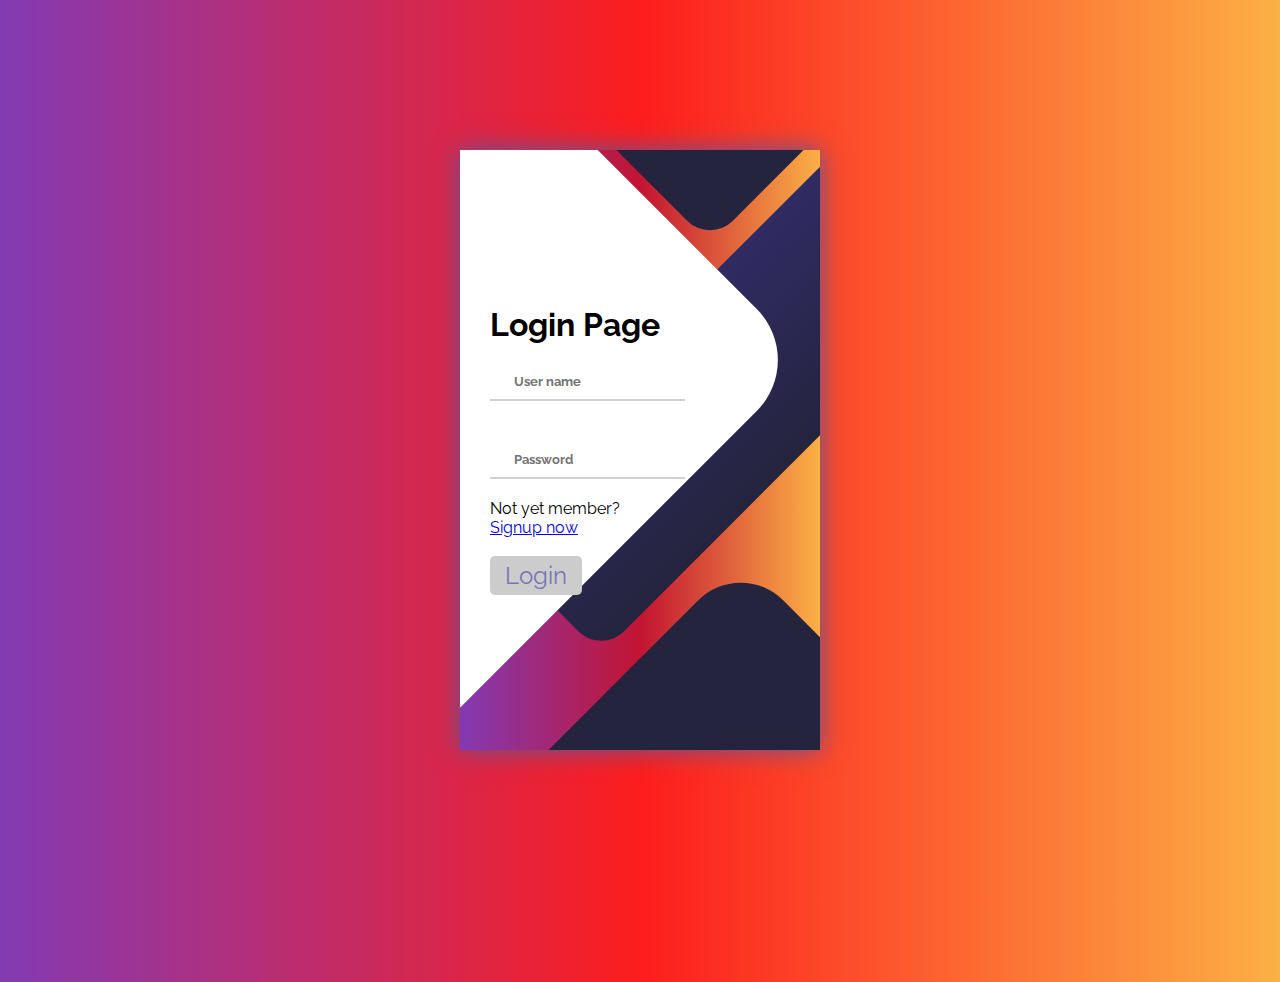
<file: Project Development Phase/Sprint 1/index.html>
<html>

<head>
	<link rel="stylesheet" href="styles.css">
	<title>Login page</title>
</head>
<script type="text/javascript">
	var input = document.getElementById("password");

// Execute a function when the user presses a key on the keyboard
input.addEventListener("keypress", function(event) {
  // If the user presses the "Enter" key on the keyboard
  if (event.key === "Enter") {
    // Cancel the default action, if needed
    event.preventDefault();
    // Trigger the button element with a click
    document.getElementById("button").click();
  }
});
	function display(form) {
		if (form.username.value == "root") {
			if (form.password.value == "root") {
				location = "page2.html"
			} else {
				alert("Invalid Password")
			}
		} else {
			alert("Invalid Username")
		}
	}
</script>

<body>
	<div class="container">
		<div class="screen">
			<div class="screen__content">
				<form class="login">
					<h1>Login Page</h1>
					<div class="login__field">
						<i class="login__icon fas fa-user"></i>
						
						<input type="text" class="login__input" placeholder="User name" name="username"/>
					</div>
					<div class="login__field">
						<i class="login__icon fas fa-lock"></i>

						<input id="password" type="password" name="password" class="login__input" placeholder="Password" />
					</div>
					
<div class="sign-txt">Not yet member? <br>
<a href="ibms1\reg.html">Signup now</a></div><br>
					<input class="button__icon fas fa-chevron-right" id="button" type="button" value="Login" onClick="display(this.form)"/>

				</form>

			</div>
			<div class="screen__background">
				<span class="screen__background__shape screen__background__shape4"></span>
				<span class="screen__background__shape screen__background__shape3"></span>
				<span class="screen__background__shape screen__background__shape2"></span>
				<span class="screen__background__shape screen__background__shape1"></span>

			</div>
		</div>
	</div>
</body>

</html>
</file>
<file: Project Development Phase/Sprint 1/styles.css>
@import url('https://fonts.googleapis.com/css?family=Raleway:400,700');

* {
	box-sizing: border-box;
	margin: 0;
	padding: 0;	
	font-family: Raleway, sans-serif;
}

body {
	background: linear-gradient(90deg,#833ab4, #fd1d1d,#fcb045);		
}

.container {
	display: flex;
	align-items: center;
	justify-content: center;
	min-height: 100vh;
}

.screen {		
	background: linear-gradient(90deg, #833ab4, #c31432,#fcb045);		
	position: relative;	
	height: 600px;
	width: 360px;	
	box-shadow: 0px 0px 24px #5C5696;
}

.screen__content {
	z-index: 1;
	position: relative;	
	height: 100%;
}

.screen__background {		
	position: absolute;
	top: 0;
	left: 0;
	right: 0;
	bottom: 0;
	z-index: 0;
	-webkit-clip-path: inset(0 0 0 0);
	clip-path: inset(0 0 0 0);	
}

.screen__background__shape {
	transform: rotate(45deg);
	position: absolute;
}

.screen__background__shape1 {
	height: 520px;
	width: 520px;
	background: #FFF;	
	top: -50px;
	right: 120px;	
	border-radius: 0 72px 0 0;
}

.screen__background__shape2 {
	height: 220px;
	width: 220px;
	background: #24243e;	
	top: -172px;
	right: 0;	
	border-radius: 32px;
}

.screen__background__shape3 {
	height: 540px;
	width: 190px;
	background: linear-gradient(270deg, 
#24243e, #302b63);
	top: -24px;
	right: 0;	
	border-radius: 32px;
}

.screen__background__shape4 {
	height: 400px;
	width: 200px;
	background: #24243e;	
	top: 420px;
	right: 50px;	
	border-radius: 60px;
}

.login {
	width: 320px;
	padding: 30px;
	padding-top: 156px;
}

.login__field {
	padding: 20px 0px;	
	position: relative;	
}

.login__icon {
	position: absolute;
	top: 30px;
	color: #7875B5;
}

.login__input {
	border: none;
	border-bottom: 2px solid #D1D1D4;
	background: none;
	padding: 10px;
	padding-left: 24px;
	font-weight: 700;
	width: 75%;
	transition: .2s;
}

.login__input:active,
.login__input:focus,
.login__input:hover {
	outline: none;
	border-bottom-color: #6A679E;
}
input[type=button] {
  padding:5px 15px; 
  background:#ccc; 
  border:0 none;
  cursor:pointer;
  -webkit-border-radius: 5px;
  border-radius: 5px; 
}
.login__submit {
	background: #fff;
	font-size: 14px;
	margin-top: 30px;
	padding: 16px 20px;
	border-radius: 26px;
	border: 1px solid #D4D3E8;
	text-transform: uppercase;
	font-weight: 700;
	display: flex;
	align-items: center;
	width: 100%;
	color: #4C489D;
	box-shadow: 0px 2px 2px #5C5696;
	cursor: pointer;
	transition: .2s;
}

.login__submit:active,
.login__submit:focus,
.login__submit:hover {
	border-color: #6A679E;
	outline: none;
}

.button__icon {
	font-size: 24px;
	margin-left: auto;
	color: #7875B5;
}
.button__icon:hover {
  background-color:  #706cb7;
  color: #f4f4f4;
}

.button__icon:active {
  box-shadow: inset -2px -2px 3px #5a54c9,
              inset 2px 2px 3px rgba(0, 0, 0, .6);
}

.social-login {	
	position: absolute;
	height: 140px;
	width: 160px;
	text-align: center;
	bottom: 0px;
	right: 0px;
	color: #fff;
}

.social-icons {
	display: flex;
	align-items: center;
	justify-content: center;
}

.social-login__icon {
	padding: 20px 10px;
	color: #fff;
	text-decoration: none;	
	text-shadow: 0px 0px 8px #7875B5;
}

.social-login__icon:hover {
	transform: scale(1.5);	
}
</file>
